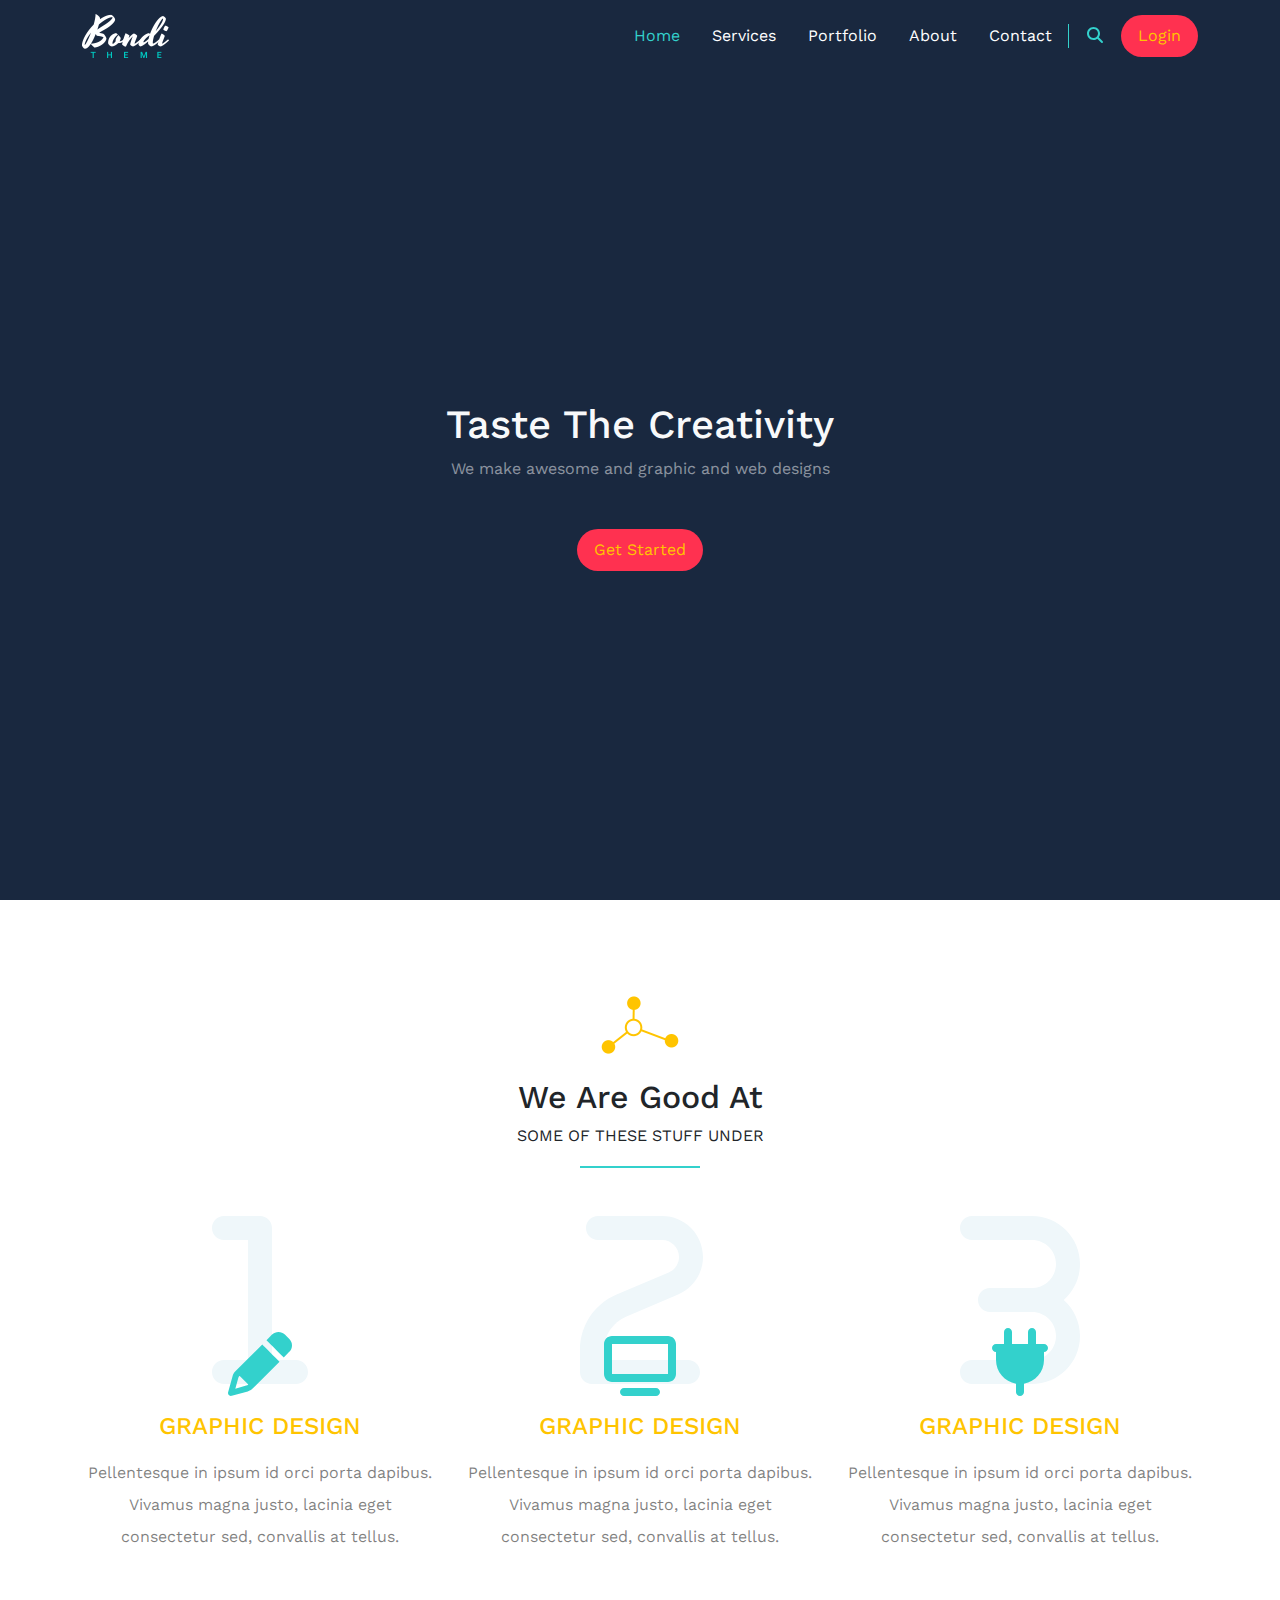
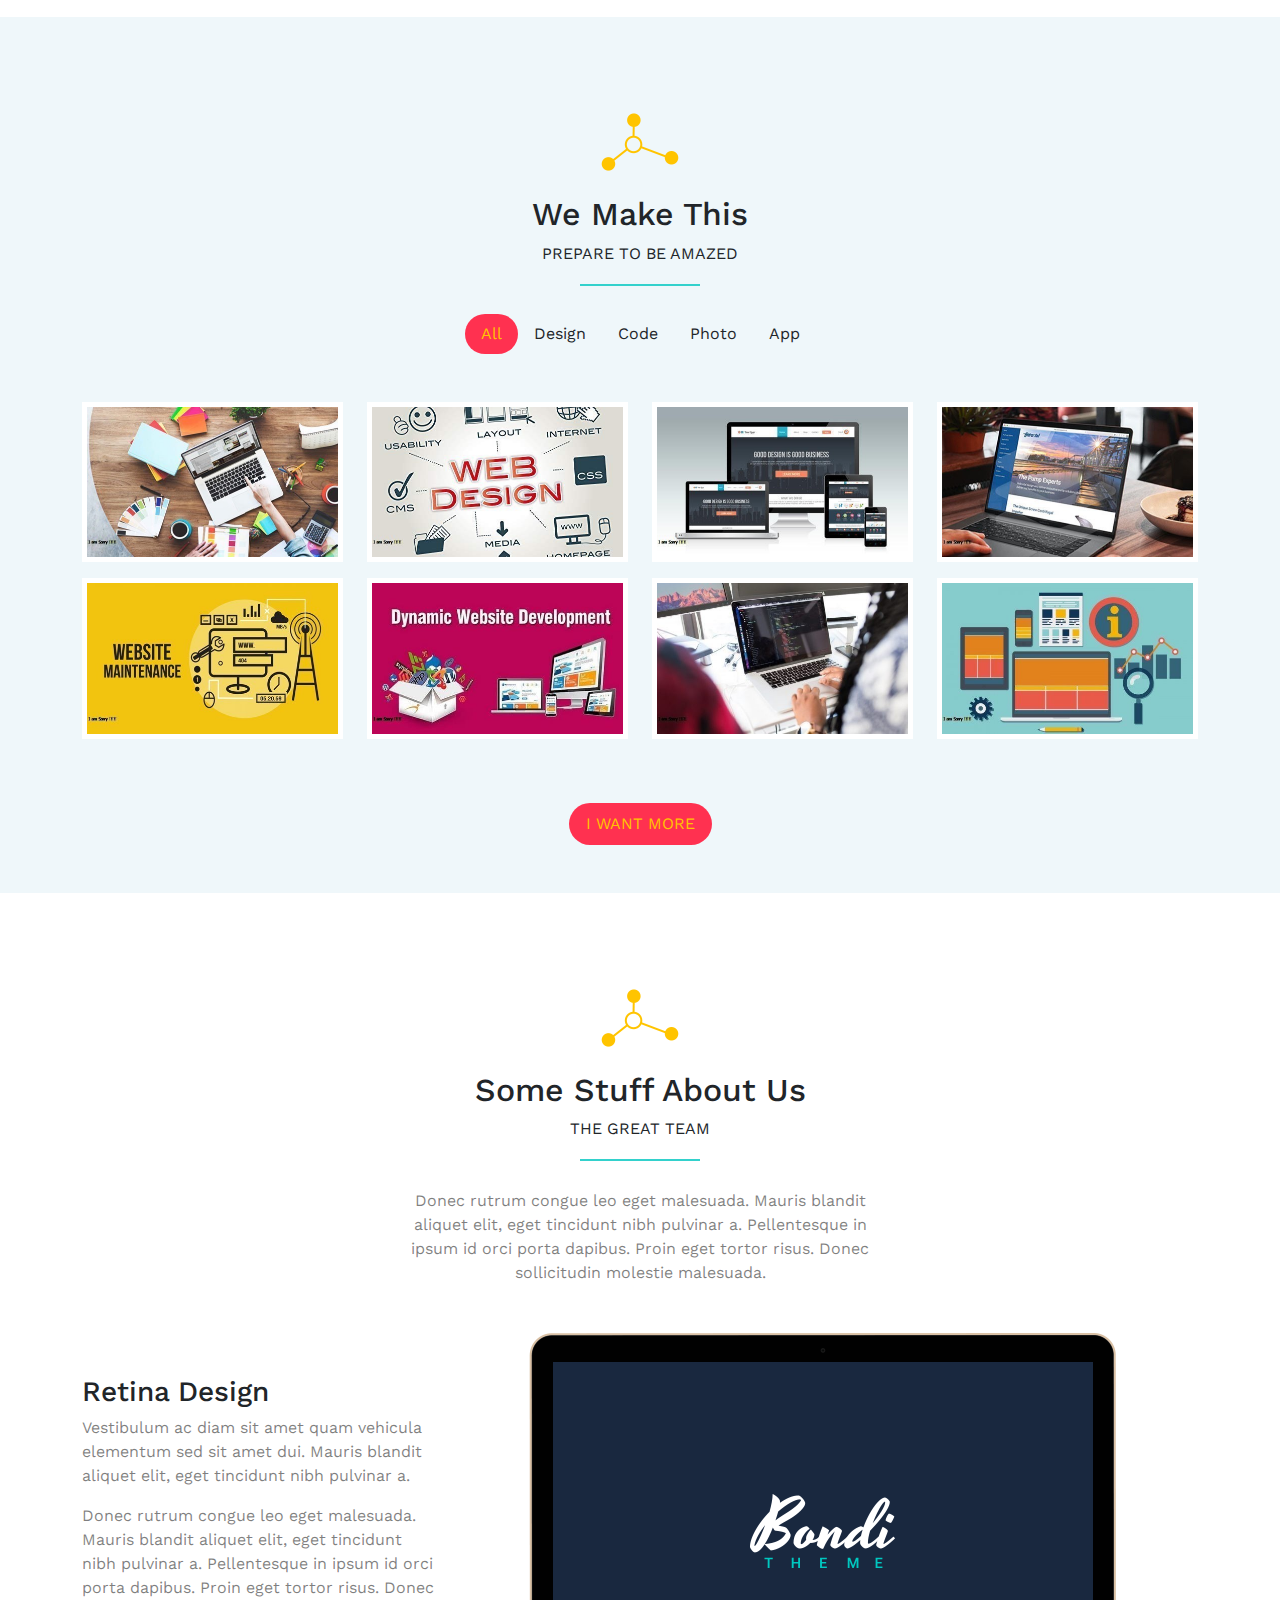
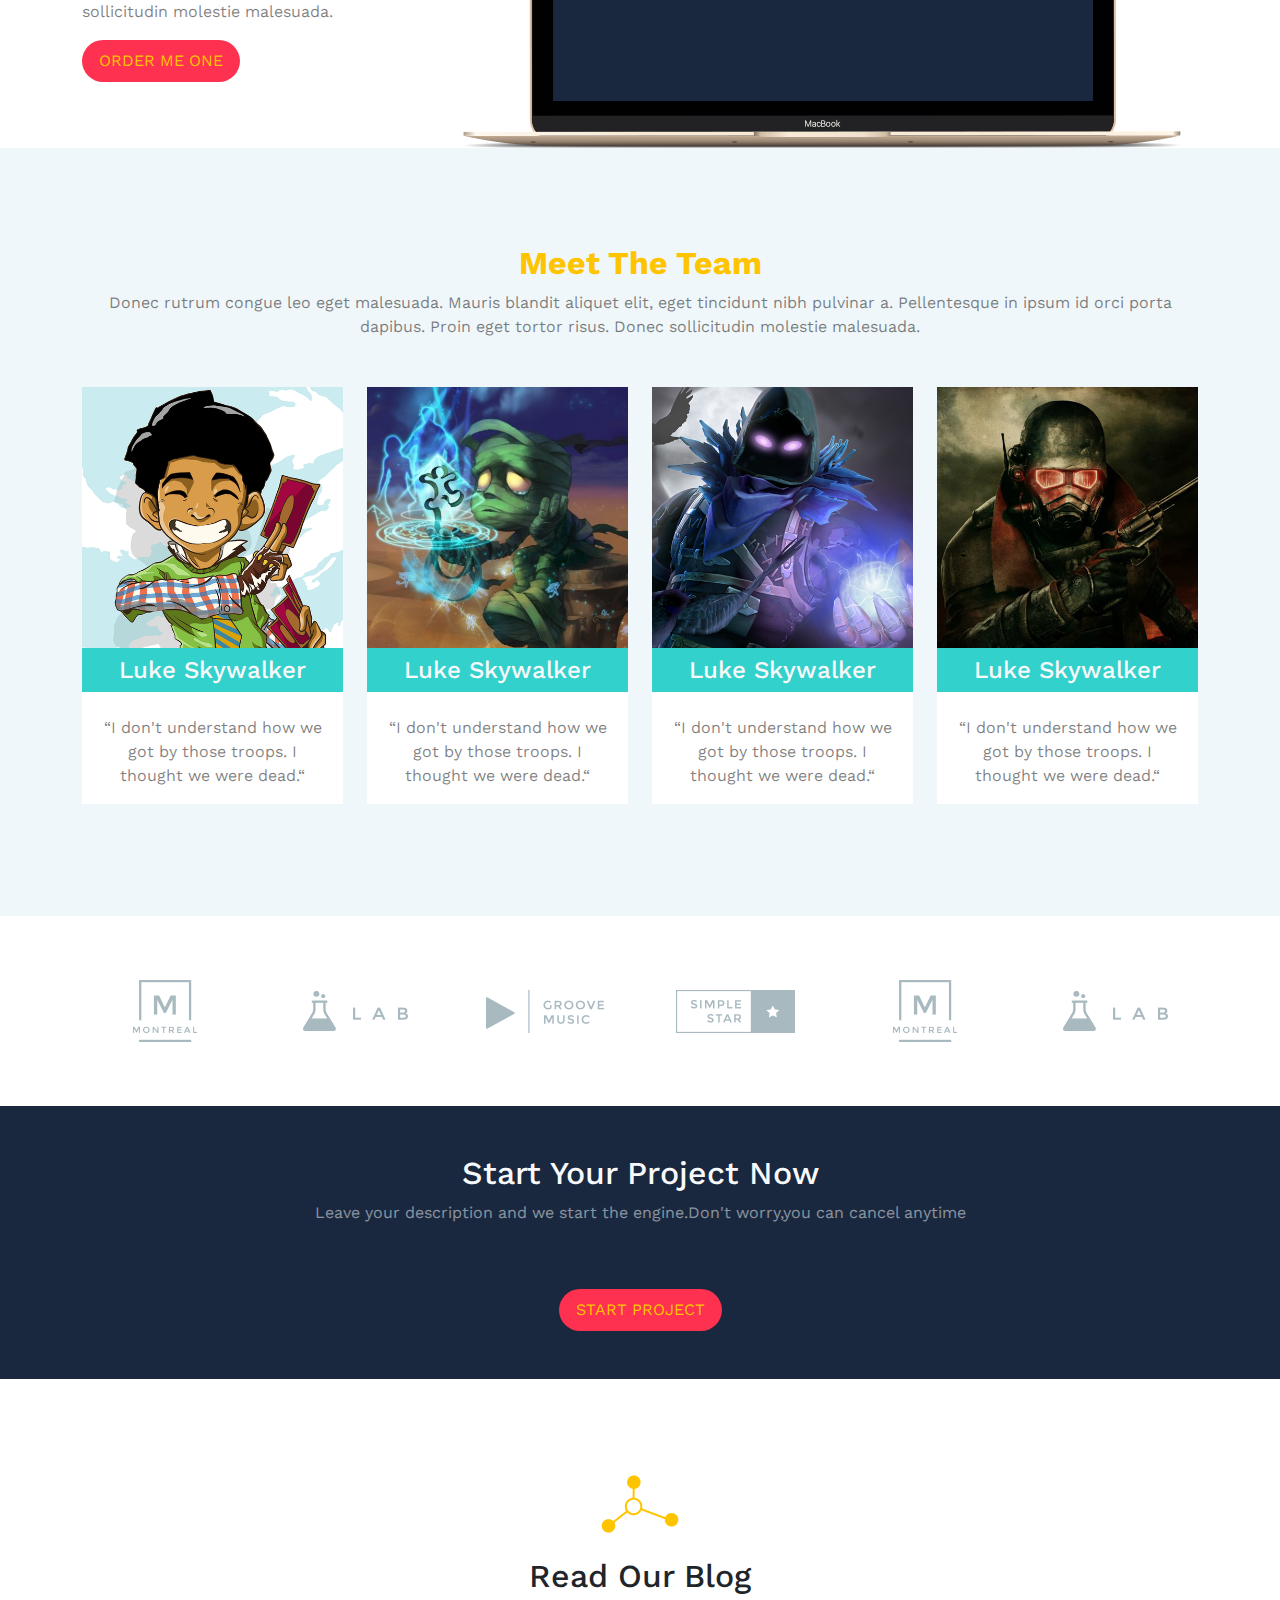
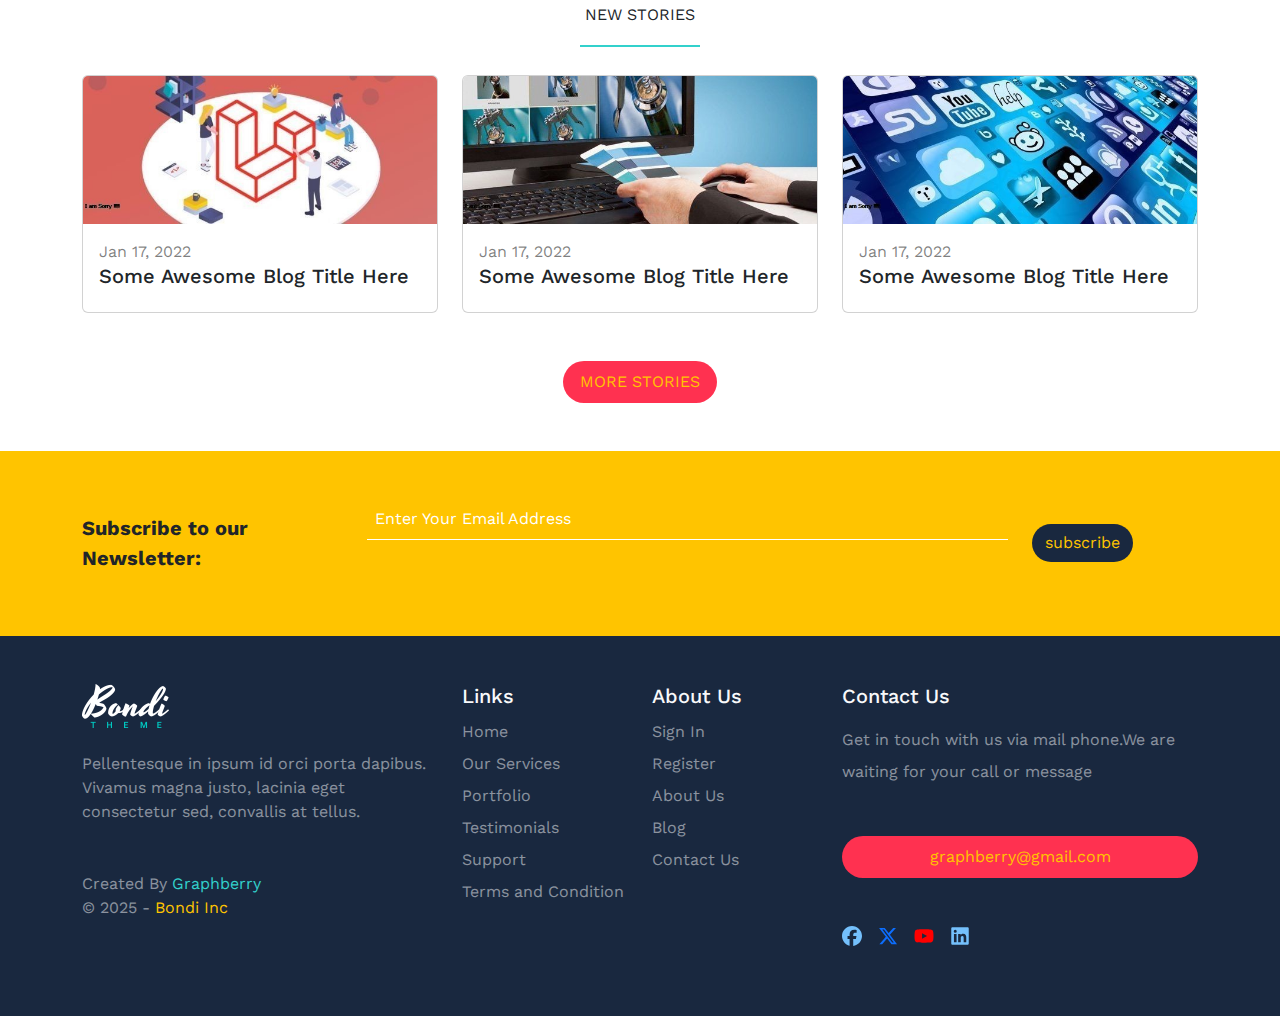
<file: bondi_bootstrap_project/index.html>
<!DOCTYPE html>
<html lang="en">
<head>
    <meta charset="UTF-8">
    <meta name="viewport" content="width=device-width, initial-scale=1.0">
    <title>Bondi</title>
    <link rel="stylesheet" href="./css/bootstrap.min.css">
    <link rel="stylesheet" href="./css/all.min.css">
    <link rel="stylesheet" href="./css/bondi.css">
    <link rel="preconnect" href="https://fonts.googleapis.com">
    <link rel="preconnect" href="https://fonts.gstatic.com" crossorigin>
    <link href="https://fonts.googleapis.com/css2?family=Roboto:ital,wght@0,100..900;1,100..900&family=Work+Sans:ital,wght@0,100..900;1,100..900&display=swap" rel="stylesheet">
</head>
<body>
    <nav class="navbar navbar-expand-lg sticky-top">
        <div class="container">
            <a class="navbar-brand" href="#"><img src="images/logo (1).png" alt=""></a>
            <button class="navbar-toggler" type="button" data-bs-toggle="collapse" data-bs-target="#main" aria-controls="main" aria-expanded="false" aria-label="Toggle navigation">
            <i class="fa-solid fa-bars"></i>
            </button>
            <div class="collapse navbar-collapse" id="main">
            <ul class="navbar-nav ms-auto mb-2 mb-lg-0">
                <li class="nav-item">
                <a class="nav-link p-2 p-lg-3 active" aria-current="page" href="#">Home</a>
                </li>
                <li class="nav-item">
                <a class="nav-link p-2 p-lg-3" href="#">Services</a>
                </li>
                <li class="nav-item">
                <a class="nav-link p-2 p-lg-3" href="#">Portfolio</a>
                </li>
                <li class="nav-item">
                <a class="nav-link p-2 p-lg-3" href="#">About</a>
                </li>
                <li class="nav-item">
                <a class="nav-link p-2 p-lg-3" href="#">Contact</a>
                </li>
            </ul>
            <div class="search ps-3 pe-3 d-none d-lg-block">
                <i class="fa-solid fa-magnifying-glass"></i>
            </div>
            <a class="btn main-btn rounded-pill" href="#">Login</a>
            </div>
        </div>
    </nav>
    <div class="landing d-flex justify-content-center align-items-center">
        <div class="text-center text-light">
            <h1>Taste The Creativity</h1>
            <p class="fs-6 text-white-50 mb-5">We make awesome and graphic and web designs</p>
            <a class="btn main-btn rounded-pill" href="#">Get Started</a>
        </div>
    </div>
    <div class="features text-center pt-5 pb-5">
        <div class="container">
            <div class="main-title mt-5 mb-5 position-relative">
                <img class="mb-4" src="images/title.png" alt="">
                <h2>We Are Good At</h2>
                <p class="text-dark-50 text-uppercase">Some Of These Stuff Under</p>
            </div>
            <div class="row">
                <div class="col-md-6 col-lg-4">
                    <div class="feat">
                        <div class="icon-holder position-relative">
                            <i class="fa-solid fa-1 position-absolute bottom-0 number"></i>
                            <i class="fa-solid fa-pencil fa-4x position-absolute bottom-0 icon"></i>
                        </div>
                        <h4 class="mb-3 mt-3 text-uppercase">Graphic Design</h4>
                        <p class="text-black-50 lh-lg">Pellentesque in ipsum id orci porta dapibus. Vivamus magna justo, lacinia eget consectetur sed, convallis at tellus.</p>
                    </div>
                </div>
                <div class="col-md-6 col-lg-4">
                    <div class="feat">
                        <div class="icon-holder position-relative">
                            <i class="fa-solid fa-2 position-absolute bottom-0 number"></i>
                            <i class="fa-solid fa-tv fa-4x position-absolute bottom-0 icon"></i>
                        </div>
                        <h4 class="mb-3 mt-3 text-uppercase">Graphic Design</h4>
                        <p class="text-black-50 lh-lg">Pellentesque in ipsum id orci porta dapibus. Vivamus magna justo, lacinia eget consectetur sed, convallis at tellus.</p>
                    </div>
                </div>
                <div class="col-md-6 col-lg-4">
                    <div class="feat">
                        <div class="icon-holder position-relative">
                            <i class="fa-solid fa-3 position-absolute bottom-0 number"></i>
                            <i class="fa-solid fa-plug fa-4x position-absolute bottom-0 icon"></i>
                        </div>
                        <h4 class="mb-3 mt-3 text-uppercase">Graphic Design</h4>
                        <p class="text-black-50 lh-lg">Pellentesque in ipsum id orci porta dapibus. Vivamus magna justo, lacinia eget consectetur sed, convallis at tellus.</p>
                    </div>
                </div>
            </div>
        </div>
    </div>
    <div class="our-work text-center pt-5 pb-5">
        <div class="container">
            <div class="main-title mt-5 mb-5 position-relative">
                <img class="mb-4" src="images/title.png" alt="">
                <h2>We Make This</h2>
                <p class="text-dark-50 text-uppercase">prepare to be amazed</p>
            </div>
            <ul class="list-unstyled d-flex justify-content-center mt-5 mb-5">
                <li class="active rounded-pill">All</li>
                <li>Design</li>
                <li>Code</li>
                <li>Photo</li>
                <li>App</li>
            </ul>
            <div class="row">
                <div class="col-sm-6 col-md-4 col-lg-3">
                    <div class="box mb-3 bg-white" data-work="Application">
                        <img class="img-fluid" src="images/work-01.jpg" alt="">
                    </div>
                </div>
                <div class="col-sm-6 col-md-4 col-lg-3">
                    <div class="box mb-3 bg-white" data-work="Application">
                        <img class="img-fluid" src="images/work-02.jpg" alt="">
                    </div>
                </div>
                <div class="col-sm-6 col-md-4 col-lg-3">
                    <div class="box mb-3 bg-white" data-work="Application">
                        <img class="img-fluid" src="images/work-03.jpg" alt="">
                    </div>
                </div>
                <div class="col-sm-6 col-md-4 col-lg-3">
                    <div class="box mb-3 bg-white" data-work="Application">
                        <img class="img-fluid" src="images/work-04.jpg" alt="">
                    </div>
                </div>
                <div class="col-sm-6 col-md-4 col-lg-3">
                    <div class="box mb-3 bg-white" data-work="Application">
                        <img class="img-fluid" src="images/work-05.jpg" alt="">
                    </div>
                </div>
                <div class="col-sm-6 col-md-4 col-lg-3">
                    <div class="box mb-3 bg-white" data-work="Application">
                        <img class="img-fluid" src="images/work-06.jpg" alt="">
                    </div>
                </div>
                <div class="col-sm-6 col-md-4 col-lg-3">
                    <div class="box mb-3 bg-white" data-work="Application">
                        <img class="img-fluid" src="images/work-07.jpg" alt="">
                    </div>
                </div>
                <div class="col-sm-6 col-md-4 col-lg-3">
                    <div class="box mb-3 bg-white" data-work="Application">
                        <img class="img-fluid" src="images/work-08.jpg" alt="">
                    </div>
                </div>
            </div>
            <div class="d-flex justify-content-center mt-5">
                <a class="btn main-btn rounded-pill text-uppercase" href="#">I Want More</a>
            </div>
        </div>
    </div>
    <div class="stuff pt-5">
        <div class="container">
                <div class="main-title text-center mt-5 mb-5 position-relative">
                <img class="mb-4" src="images/title.png" alt="">
                <h2>Some Stuff About Us</h2>
                <p class="text-dark-50 text-uppercase">The Great Team</p>
                </div>
                <p class="description text-center mb-5 text-black-50 m-auto">Donec rutrum congue leo eget malesuada. Mauris blandit aliquet elit, eget tincidunt nibh pulvinar a. Pellentesque in ipsum id orci porta dapibus. Proin eget tortor risus. Donec sollicitudin molestie malesuada.</p>
                <div class="row align-items-center">
                    <div class="col-lg-4 mb-4 text-center text-md-start">
                        <div class="text">
                            <h3>Retina Design</h3>
                            <p class="text-black-50 fs-6">Vestibulum ac diam sit amet quam vehicula elementum sed sit amet dui. Mauris blandit aliquet elit, eget tincidunt nibh pulvinar a.</p>
                            <p class="text-black-50 fs-6">Donec rutrum congue leo eget malesuada. Mauris blandit aliquet elit, eget tincidunt nibh pulvinar a. Pellentesque in ipsum id orci porta dapibus. Proin eget tortor risus. Donec sollicitudin molestie malesuada.</p>
                            <a class="btn main-btn rounded-pill text-uppercase" href="#">Order Me One</a>
                        </div>
                    </div>
                    <div class="col-lg-8">
                        <div class="image">
                            <img class="img-fluid" src="images/laptop.png" alt="">
                        </div>
                    </div>
                </div>
        </div>
    </div>
    <div class="team text-center pb-5 pt-5">
        <div class="container pb-5 pt-5">
            <h2 class="fw-bold">Meet The Team</h2>
            <p class="text-black-50 mb-5">Donec rutrum congue leo eget malesuada. Mauris blandit aliquet elit, eget tincidunt nibh pulvinar a. Pellentesque in ipsum id orci porta dapibus. Proin eget tortor risus. Donec sollicitudin molestie malesuada.</p>
            <div class="row">
                <div class="col-md-6 col-lg-3">
                    <div class="box bg-white">
                        <img class="img-fluid" src="images/team-1.png" alt="">
                        <h4 class="p-2 text-light">Luke Skywalker</h4>
                        <blockquote class="text-black-50 p-3">“I don't understand how we got by those troops. I thought we were dead.“</blockquote>
                    </div>
                </div>
                <div class="col-md-6 col-lg-3">
                    <div class="box bg-white">
                        <img class="img-fluid" src="images/team-2.png" alt="">
                        <h4 class="p-2 text-light">Luke Skywalker</h4>
                        <blockquote class="text-black-50 p-3">“I don't understand how we got by those troops. I thought we were dead.“</blockquote>
                    </div>
                </div>
                <div class="col-md-6 col-lg-3">
                    <div class="box bg-white">
                        <img class="img-fluid" src="images/team-3.png" alt="">
                        <h4 class="p-2 text-light">Luke Skywalker</h4>
                        <blockquote class="text-black-50 p-3">“I don't understand how we got by those troops. I thought we were dead.“</blockquote>
                    </div>
                </div>
                <div class="col-md-6 col-lg-3">
                    <div class="box bg-white">
                        <img class="img-fluid" src="images/team-4.png" alt="">
                        <h4 class="p-2 text-light">Luke Skywalker</h4>
                        <blockquote class="text-black-50 p-3">“I don't understand how we got by those troops. I thought we were dead.“</blockquote>
                    </div>
                </div>
            </div>
        </div>
    </div>
    <div class="techs pt-5 pb-5 text-center">
        <div class="container">
            <div class="row align-items-center">
                <div class="col-sm-6 col-md-4 col-lg-2 mt-3 mb-3">
                    <img class="img-fluid" src="images/tech-1.png" alt="">
                </div>
                <div class="col-sm-6 col-md-4 col-lg-2 mt-3 mb-3">
                    <img class="img-fluid" src="images/tech-2.png" alt="">
                </div>
                <div class="col-sm-6 col-md-4 col-lg-2 mt-3 mb-3">
                    <img class="img-fluid" src="images/tech-3.png" alt="">
                </div>
                <div class="col-sm-6 col-md-4 col-lg-2 mt-3 mb-3">
                    <img class="img-fluid" src="images/tech-4.png" alt="">
                </div>
                <div class="col-sm-6 col-md-4 col-lg-2 mt-3 mb-3">
                    <img class="img-fluid" src="images/tech-1.png" alt="">
                </div>
                <div class="col-sm-6 col-md-4 col-lg-2 mt-3 mb-3">
                    <img class="img-fluid" src="images/tech-2.png" alt="">
                </div>
            </div>
        </div>
    </div>
    <div class="project text-center pt-5 pb-6 text-light"> 
        <h2>Start Your Project Now</h2>
        <p class="text-white-50">Leave your description and we start the engine.Don't worry,you can cancel anytime</p>
        <a class="btn main-btn rounded-pill text-uppercase mt-5 mb-5" href="#">Start Project</a>
    </div>
    <div class="blog pt-5 pb-5">
        <div class="container">
                <div class="main-title text-center mt-5 mb-5 position-relative">
                <img class="mb-4" src="images/title.png" alt="">
                <h2>Read Our Blog</h2>
                <p class="text-dark-50 text-uppercase">New Stories</p>
            </div>
            <div class="row">
                <div class="col-md-6 col-lg-4">
                    <div class="card" >
                        <img src="images/blog-1.jpg" class="card-img-top" alt="blog bost-1">
                        <div class="card-body">
                            <span class="text-black-50">Jan 17, 2022</span>
                            <h5 class="card-title">Some Awesome Blog Title Here</h5>
                        </div>
                        </div>
                </div>
                <div class="col-md-6 col-lg-4">
                    <div class="card" >
                        <img src="images/blog-2.jpg" class="card-img-top" alt="blog bost-1">
                        <div class="card-body">
                            <span class="text-black-50">Jan 17, 2022</span>
                            <h5 class="card-title">Some Awesome Blog Title Here</h5>
                        </div>
                        </div>
                </div>
                <div class="col-md-6 col-lg-4">
                    <div class="card" >
                        <img src="images/blog-3.jpg" class="card-img-top" alt="blog bost-1">
                        <div class="card-body">
                            <span class="text-black-50">Jan 17, 2022</span>
                            <h5 class="card-title">Some Awesome Blog Title Here</h5>
                        </div>
                        </div>
                </div>
            </div>
                <div class="d-flex justify-content-center mt-5">
                    <a class="btn main-btn rounded-pill text-uppercase" href="#">More Stories</a>
                </div>
        </div>
    </div>
    <div class="subscribe pt-5 pb-5 text-center text-md-start">
        <div class="container">
            <form class="row align-items-center">
                <div class="col-md-6 col-lg-3">
                    <div class="fw-bold fs-5 mb-xs-3">Subscribe to our Newsletter:</div>
                </div>
                <div class="col-md-6 col-lg-7 mb-5">
                    <input class="w-100 text-light p-2 bg-transparent" type="text" placeholder="Enter Your Email Address">
                </div>
                <div class="col-md-6 col-lg-2">
                    <input class="btn rounded-pill" type="submit" value="subscribe">
                </div>
            </form>
        </div>
    </div>
    <div class="footer pt-5 pb-5 text-white-50 text-center text-md-start">
        <div class="container">
            <div class="row">
                <div class="col-md-6 col-lg-4">
                    <div class="info mb-5">
                        <img src="images/logo (1).png" alt="" class="mb-4">
                        <p class="mb-5">Pellentesque in ipsum id orci porta dapibus. Vivamus magna justo, lacinia eget consectetur sed, convallis at tellus.</p>
                        <div class="copyright">
                            Created By <span>Graphberry</span>
                            <div>&copy; 2025 - <span>Bondi Inc</span></div>
                        </div>
                    </div>
                </div>
                <div class="col-md-6 col-lg-2">
                    <div class="links">
                        <h5 class="text-light">Links</h5>
                        <ul class="list-unstyled lh-lg">
                            <li>Home</li>
                            <li>Our Services</li>
                            <li>Portfolio</li>
                            <li>Testimonials</li>
                            <li>Support</li>
                            <li>Terms and Condition</li>
                        </ul>
                    </div>
                </div>
                <div class="col-md-6 col-lg-2">
                    <div class="links">
                        <h5 class="text-light">About Us</h5>
                        <ul class="list-unstyled lh-lg">
                            <li>Sign In</li>
                            <li>Register</li>
                            <li>About Us</li>
                            <li>Blog</li>
                            <li>Contact Us</li>
                        </ul>
                    </div>
                </div>
                <div class="col-md-6 col-lg-4">
                    <div class="contact">
                        <h5 class="text-light">Contact Us</h5>
                        <p class="lh-lg mt-3 mb-5">Get in touch with us via mail phone.We are waiting for your call or message</p>
                        <a class="btn main-btn rounded-pill w-100" href="#">graphberry@gmail.com</a>
                        <ul class="d-flex mt-5 list-unstyled gap-3">
                            <li>
                                <a href=""><i class="fa-brands fa-facebook" style="color: #74C0FC;"></i></a>
                            </li>
                            <li>
                                <a href=""><i class="fa-brands fa-x-twitter"></i></a>
                            </li>
                            <li>
                                <a href=""><i class="fa-brands fa-youtube" style="color: #ff0000;"></i></a>
                            </li>
                            <li>
                                <a href=""><i class="fa-brands fa-linkedin" style="color: #74C0FC;"></i></a>
                            </li>
                        </ul>
                    </div>
                </div>
            </div>
        </div>
    </div>
    <script src="js/bootstrap.bundle.min.js"></script>
    <script src="js/all.min.js"></script>
</body>
</html>
</file>
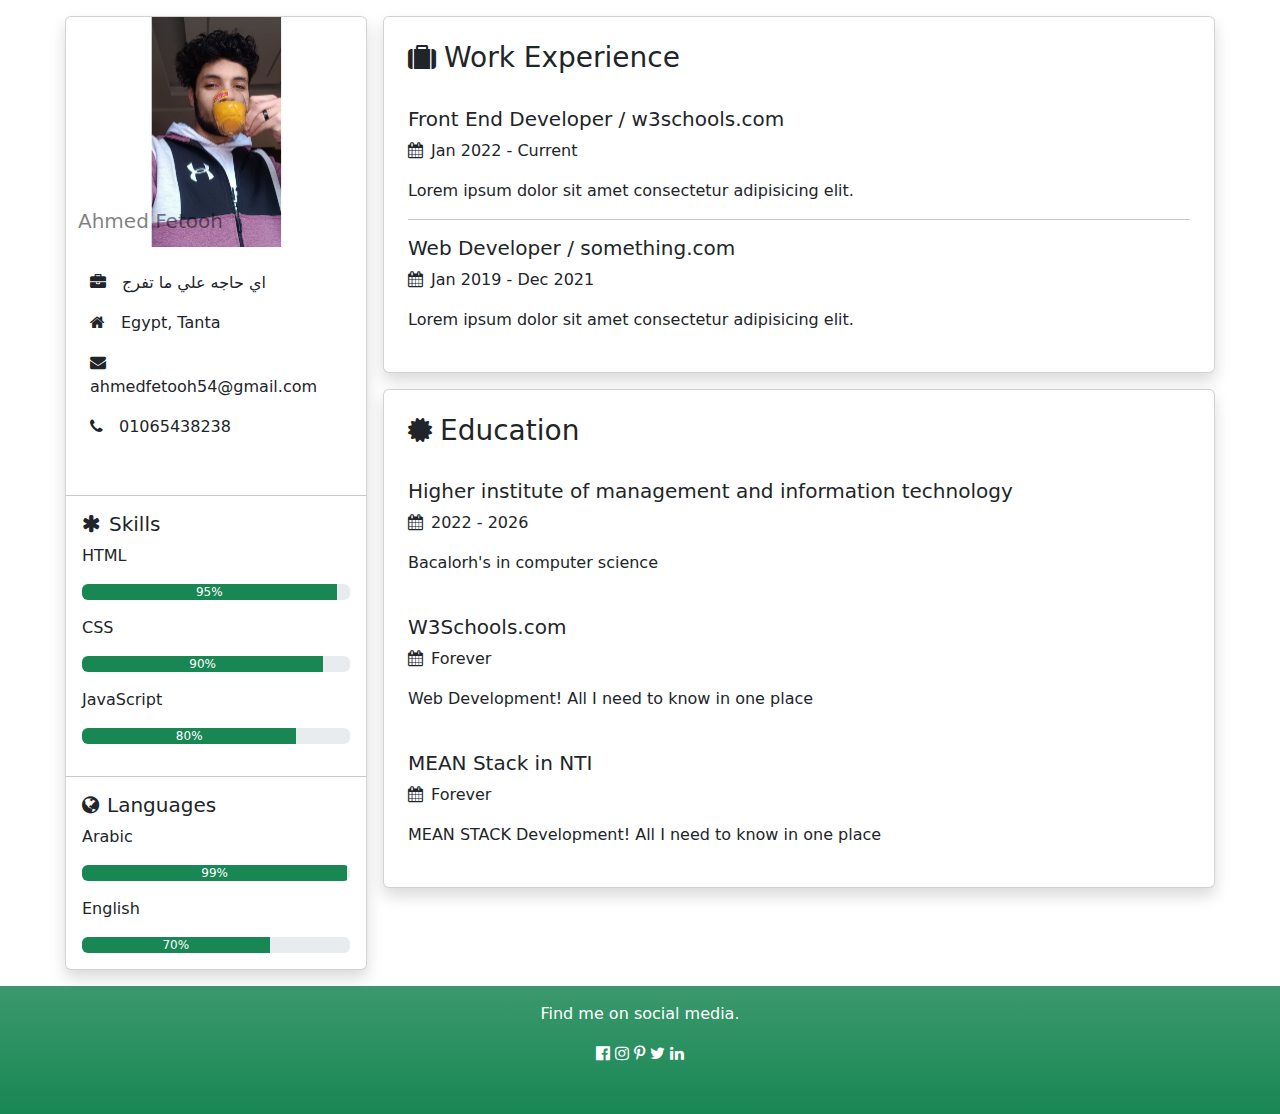
<file: lab6/index.html>
<!DOCTYPE html>
<html lang="en">
<head>
    <meta charset="UTF-8">
    <meta name="viewport" content="width=device-width, initial-scale=1.0">
    <title>CV Layout</title>

    <link rel="stylesheet" href="style.css">
    <!-- Bootstrap -->
    <link href="https://cdn.jsdelivr.net/npm/bootstrap@5.3.8/dist/css/bootstrap.min.css" rel="stylesheet">

    <!-- Font Awesome -->
    <link rel="stylesheet" href="https://cdnjs.cloudflare.com/ajax/libs/font-awesome/4.7.0/css/font-awesome.min.css">

    </head>
    <body>

    <div class="container-fluid mt-3">
    <div class="row justify-content-center g-3">

        <!-- Side Nav -->
        <div class="col-12 col-sm-4 col-md-3">
        <div class="sideNav card shadow">
            <div class="img-wrapper text-center position-relative">
                <img style="height: 230px;" class="img-fluid "
            src="1.jpeg"
            alt="profile">

            <h5 class="profile-name text-black-50 position-absolute bottom-0 left-10">Ahmed Fetooh</h5>

            </div>


            <ul class="list-unstyled p-4">
            <li class="pb-3"><i class="fa fa-briefcase pe-3"></i>اي حاجه علي ما تفرج</li>
            <li class="pb-3"><i class="fa fa-home pe-3"></i>Egypt, Tanta</li>
            <li class="pb-3"><i class="fa fa-envelope pe-3"></i>ahmedfetooh54@gmail.com</li>
            <li><i class="fa fa-phone pe-3"></i>01065438238</li>
            </ul>

            <hr>

            <div class="px-3">
            <h5><i class="fa fa-asterisk pe-2"></i>Skills</h5>

            <p>HTML</p>
            <div class="progress mb-3">
                <div class="progress-bar bg-success" style="width:95%">95%</div>
            </div>

            <p>CSS</p>
            <div class="progress mb-3">
                <div class="progress-bar bg-success" style="width:90%">90%</div>
            </div>

            <p>JavaScript</p>
            <div class="progress mb-3">
                <div class="progress-bar bg-success" style="width:80%">80%</div>
            </div>
            </div>

            <hr>

            <div class="px-3 pb-3">
            <h5><i class="fa fa-globe pe-2"></i>Languages</h5>

            <p>Arabic</p>
            <div class="progress mb-3">
                <div class="progress-bar bg-success" style="width:99%">99%</div>
            </div>

            <p>English</p>
            <div class="progress">
                <div class="progress-bar bg-success" style="width:70%">70%</div>
            </div>
            </div>

        </div>
        </div>

        <!-- Main Content -->
        <div class="col-12 col-sm-8 col-md-8">

        <!-- Work Experience -->
        <div class="card shadow mb-3">
            <div class="p-4">
            <h3><i class="fa fa-suitcase pe-2"></i>Work Experience</h3>
            </div>

            <div class="px-4 pb-4">
            <h5>Front End Developer / w3schools.com</h5>
            <p><i class="fa fa-calendar pe-2"></i>Jan 2022 - Current</p>
            <p>Lorem ipsum dolor sit amet consectetur adipisicing elit.</p>
            <hr>

            <h5>Web Developer / something.com</h5>
            <p><i class="fa fa-calendar pe-2"></i>Jan 2019 - Dec 2021</p>
            <p>Lorem ipsum dolor sit amet consectetur adipisicing elit.</p>
            </div>
        </div>

        <!-- Education -->
        <div class="card shadow">
            <div class="p-4">
            <h3><i class="fa fa-certificate pe-2"></i>Education</h3>
            </div>

            <div class="px-4 pb-4">
            <h5>Higher institute of management and information technology</h5>
            <p><i class="fa fa-calendar pe-2"></i>2022 - 2026</p>
            <p>Bacalorh's in computer science</p>
            </div>


            <div class="px-4 pb-4">
            <h5>W3Schools.com</h5>
            <p><i class="fa fa-calendar pe-2"></i>Forever</p>
            <p>Web Development! All I need to know in one place</p>
            </div>

            <div class="px-4 pb-4">
            <h5>MEAN Stack in NTI</h5>
            <p><i class="fa fa-calendar pe-2"></i>Forever</p>
            <p>MEAN STACK Development! All I need to know in one place</p>
            </div>


        </div>

        </div>

    </div>
    </div>
    <footer class=" col-12 bg-primary bg-gradient text-center text-white pb-5  mt-3 bg-success">
        <div class="pt-3">
            <p>Find me on social media.</p>
        </div>
        <i class="fa fa-facebook-official w3-hover-opacity"></i>
        <i class="fa fa-instagram w3-hover-opacity"></i>
        <i class="fa fa-pinterest-p w3-hover-opacity"></i>
        <i class="fa fa-twitter w3-hover-opacity"></i>
        <i class="fa fa-linkedin w3-hover-opacity"></i>
    </footer>
</body>
</html>
</file>
<file: bondi_bootstrap_project/css/bondi.css>
:root{
    --dark-color : #19283f;
    --green-color: #33d1cc;
    --red-color : #ff3150;
    --yellow: #ffc400;
    --section-color:#eff7fa;
}

body{
    font-family: "Work Sans", sans-serif;
}
.main-btn{
    background-color:var(--red-color) ;
    color: var(--yellow) ;
    padding: .5rem 1rem;
}
.main-btn:hover{
    color: var(--yellow) ;
}
.main-title::after{
    content: '';
    width: 120px;
    height: 2px;
    background-color: var(--green-color);
    position: absolute;
    bottom: -20px;
    left: 50%;
    transform: translateX(-50%);
}
/* start navbar */
.navbar{
    background-color: var(--dark-color);
}

.navbar .navbar-nav .nav-link{
    color: white;
}
.navbar .navbar-nav .nav-link.active,
.navbar .navbar-nav .nav-link:focus,
.navbar .navbar-nav .nav-link:hover{
    color: var(--green-color);
}

.navbar .search{
    border-left: 1px solid var(--green-color);
}

.navbar .search svg{
    color: var(--green-color);
}
.navbar .navbar-toggler{
    color: white;
    font-size: 25px;
    border-color: white;


} 
.navbar .navbar-toggler:focus{
    box-shadow: none;
}
.navbar .navbar-toggler[aria-expanded = "true"]{
    border-color: var(--green-color);
}
/* end navbar  */

/* start landing  */
.landing{
    background-color: var(--dark-color);
    min-height: calc(100vh - 72px);
}
/* end landing  */

/* start features */
.features .icon-holder{
    height: 200px;
}
.features .icon-holder svg{
    left: 50%;
    transform: translateX(-50%);
}
.features .icon-holder .number{
    font-size: 12rem;
    color: var(--section-color);
}
.features .icon-holder .icon{
    color: var(--green-color);
}
.features .feat h4{
    color: var(--yellow);
}
/* end features */

/* start our work */
.our-work{
    background-color: var(--section-color);
}
.our-work ul .active{
    background-color: var(--red-color);
    color: var(--yellow);
}
.our-work ul li{
    padding:.5rem 1rem;
    cursor: pointer;
}

.our-work ul li:not(.active):hover{
    color:var(--red-color) ;
}

.our-work .box{
    padding: 5px;
    overflow: hidden;
    position:relative;

}

.our-work .box::before{
    content: attr(data-work);
    position: absolute;
    background-color:#33d1ccaf;
    width: calc(100% - 10px);
    height: calc(100% - 10px);
    display: flex;
    justify-content: center;
    align-items: center;
    font-weight: bold;
    color: white;
    transition: 0.3s;
    font-size: 1.5rem;
    transform: translateX(calc(-100% - 5px));
}

.our-work .box:hover::before{
    transform:translateX(0) ;
}
/* end our work  */
/* start stuff */
.stuff .description{
    max-width: 500px;
}
/* end stuff */

/* start team  */
.team {
    background-color: var(--section-color);
}
.team h2{
    color: var(--yellow);
}
.team .box h4{
    background-color: var(--green-color);
}
/* end team  */
/* start project */
.project{
    background-color: var(--dark-color);
}
/* end project */
/* start subscription */
.subscribe{
    background-color: var(--yellow);
}
.subscribe input[type="text"]{
    border: none;
    border-bottom: 1px solid white;
}
.subscribe input[type="text"]:focus{
    outline: none;
}
.subscribe input::placeholder{
    color: white;
}
.subscribe input[type="submit"]{
    background-color: var(--dark-color);
    color: var(--yellow);
}
/* end subscription */
/* start footer  */
.footer{
    background-color: var(--dark-color);
}
.footer .copyright > span{
    color: var(--green-color);
}
.footer .copyright div span{
    color: var(--yellow);
}
.footer .contact ul svg{
    width: 20px;
    height: 20px;
}
/* end footer  */
</file>
<file: lab6/style.css>
.profile-name {
    padding: 6px 12px;
}

.footer{
    height: 80px;
}
</file>
